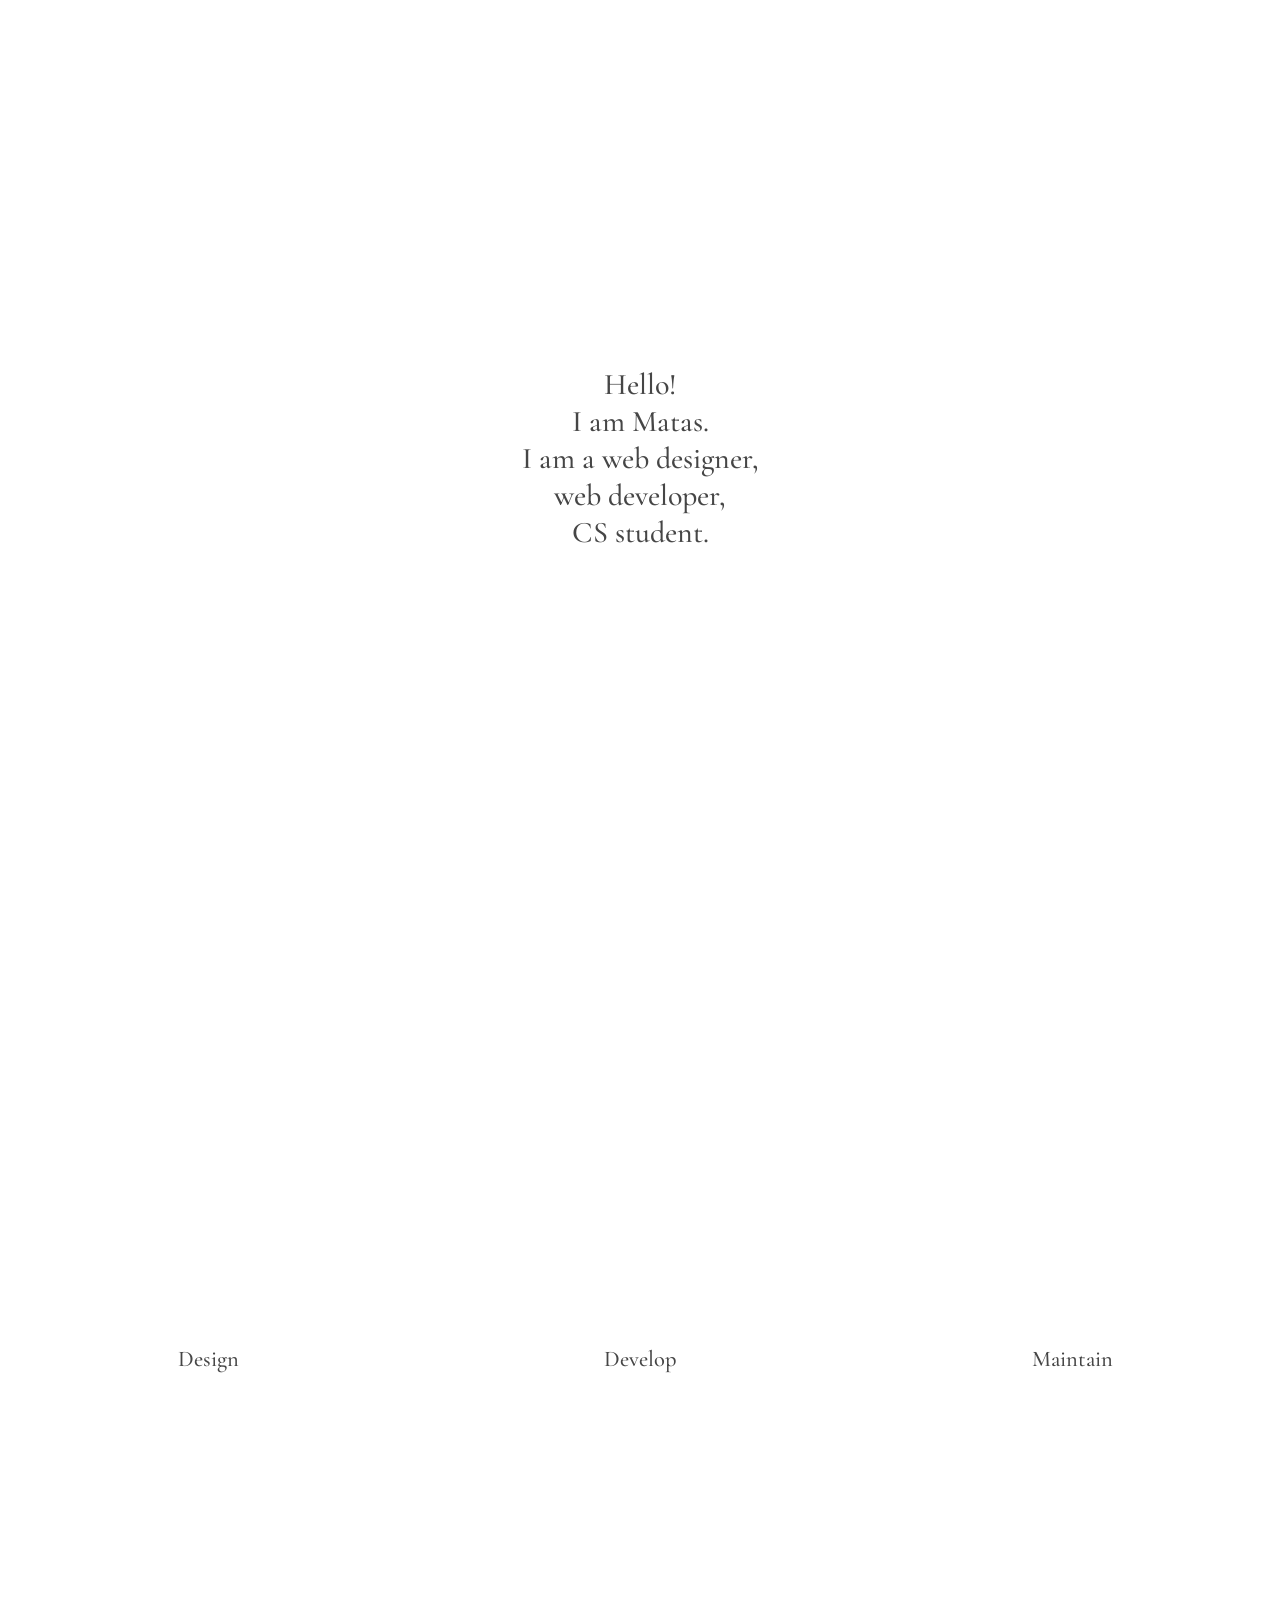
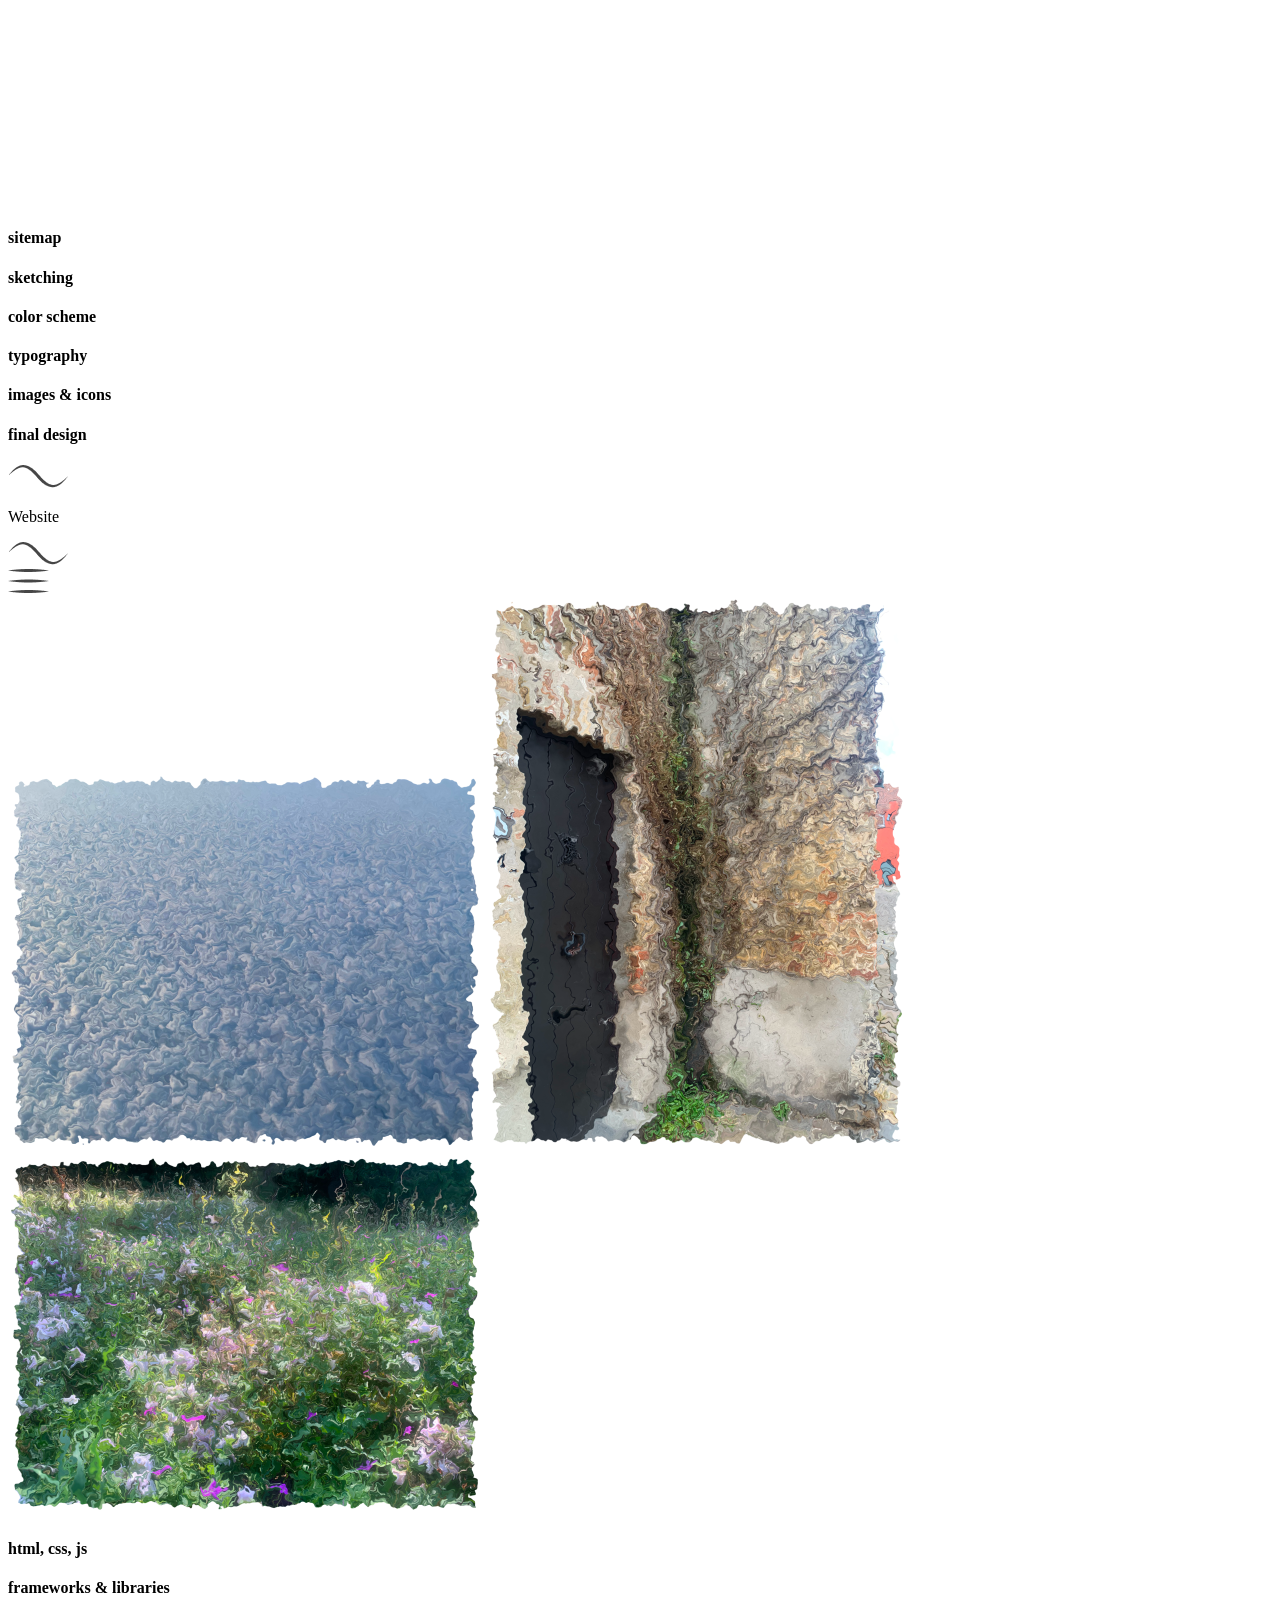
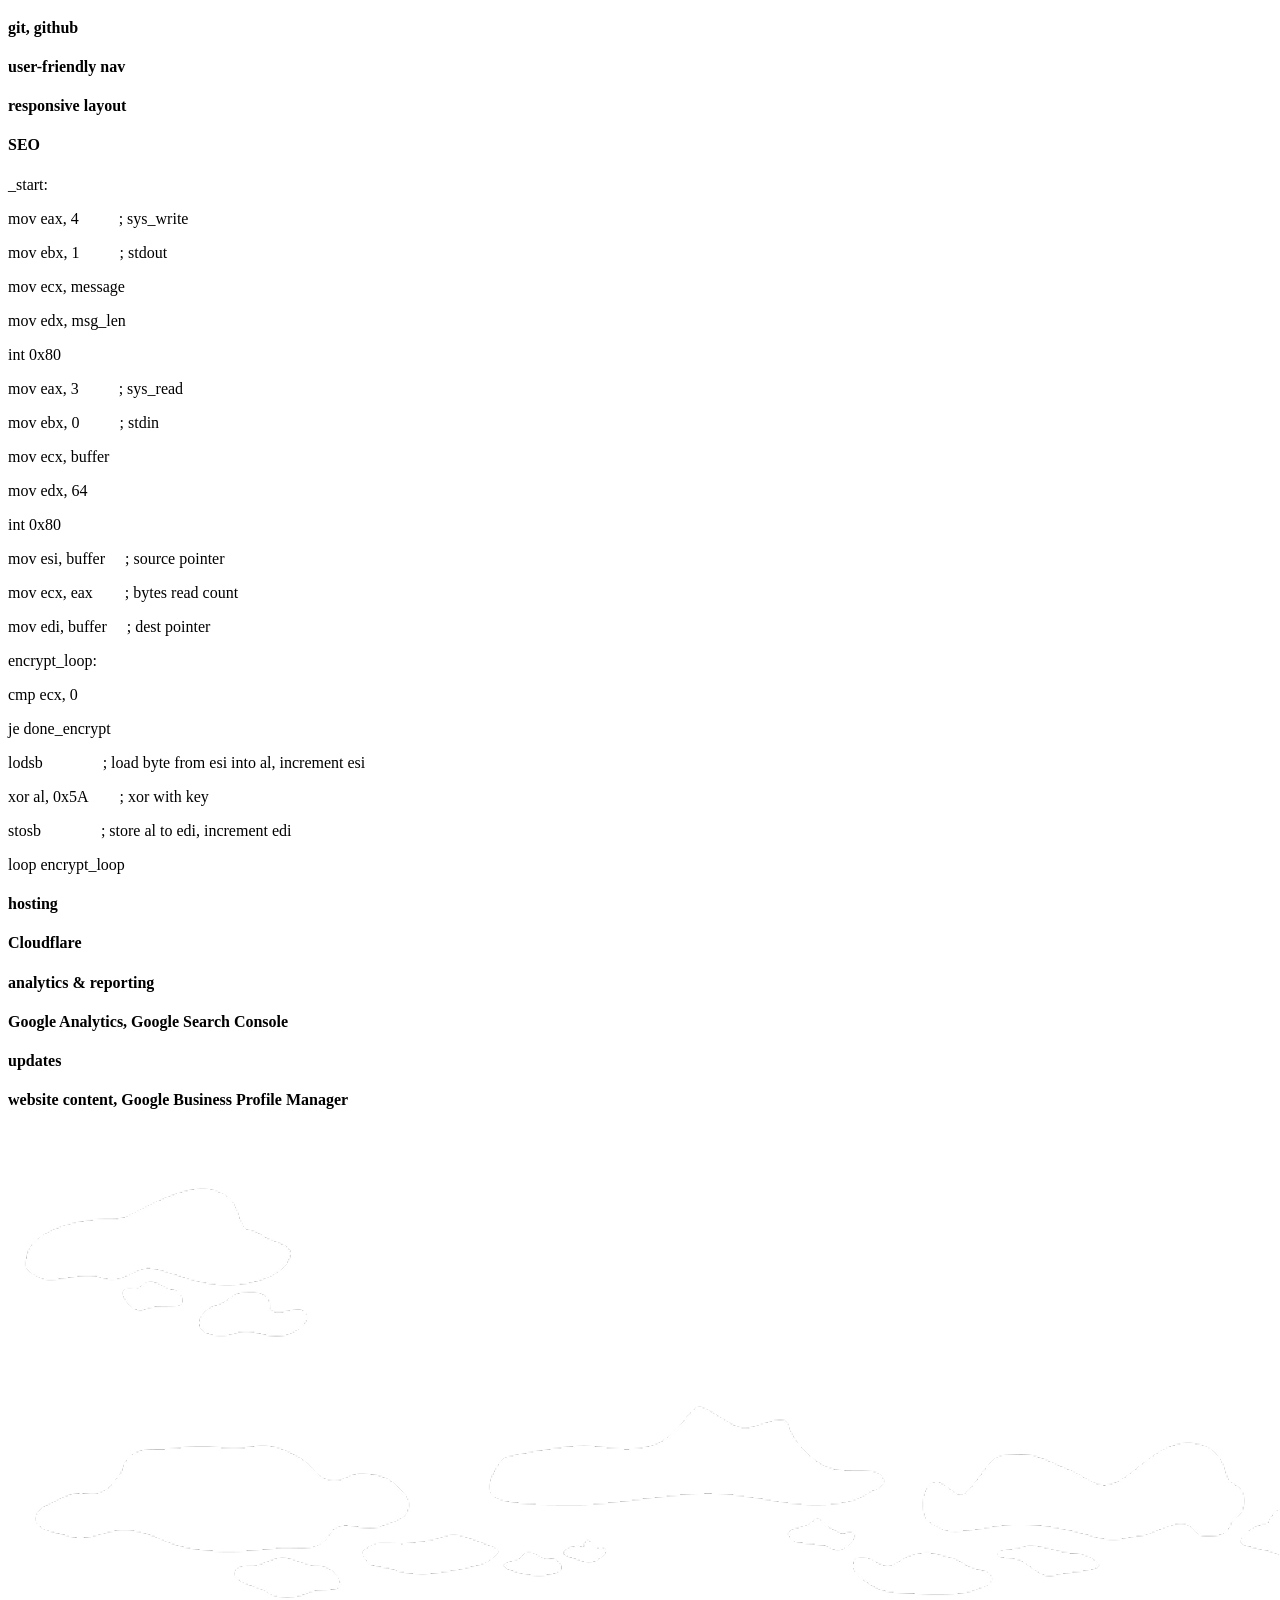
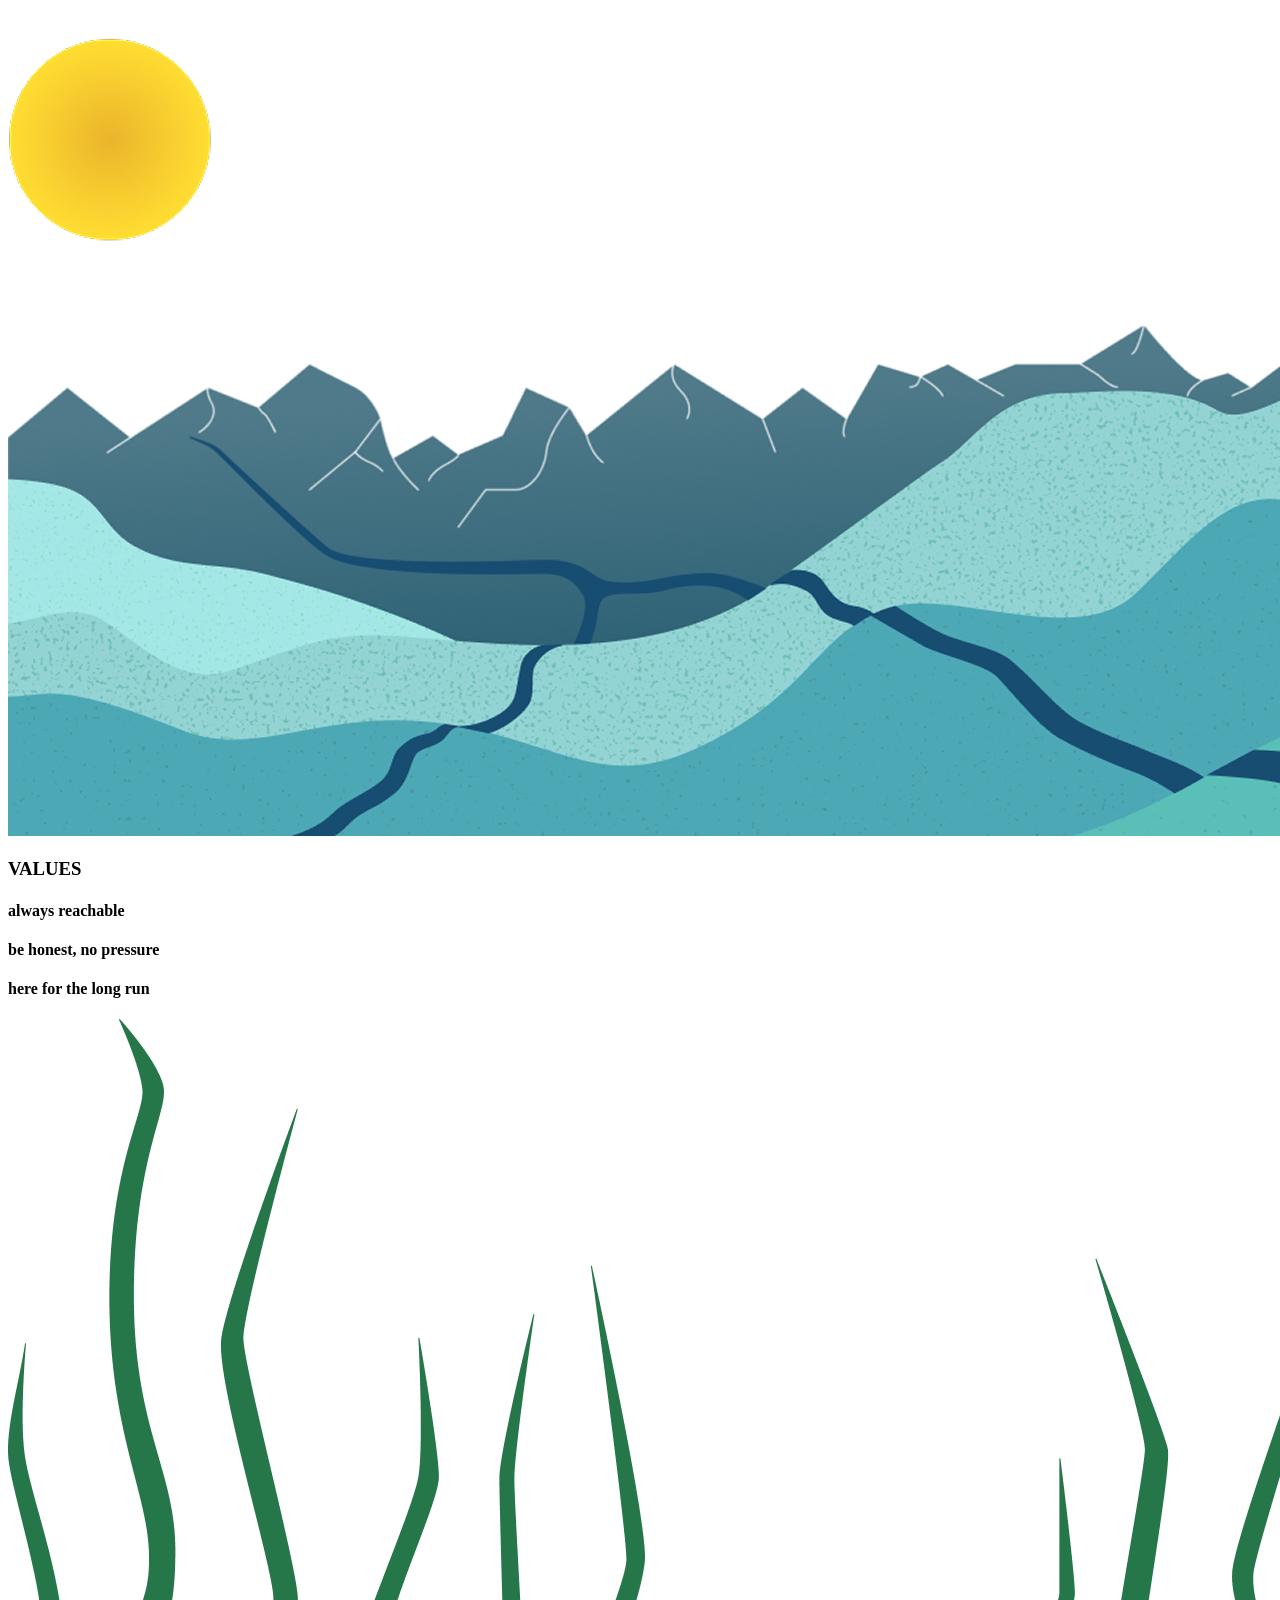
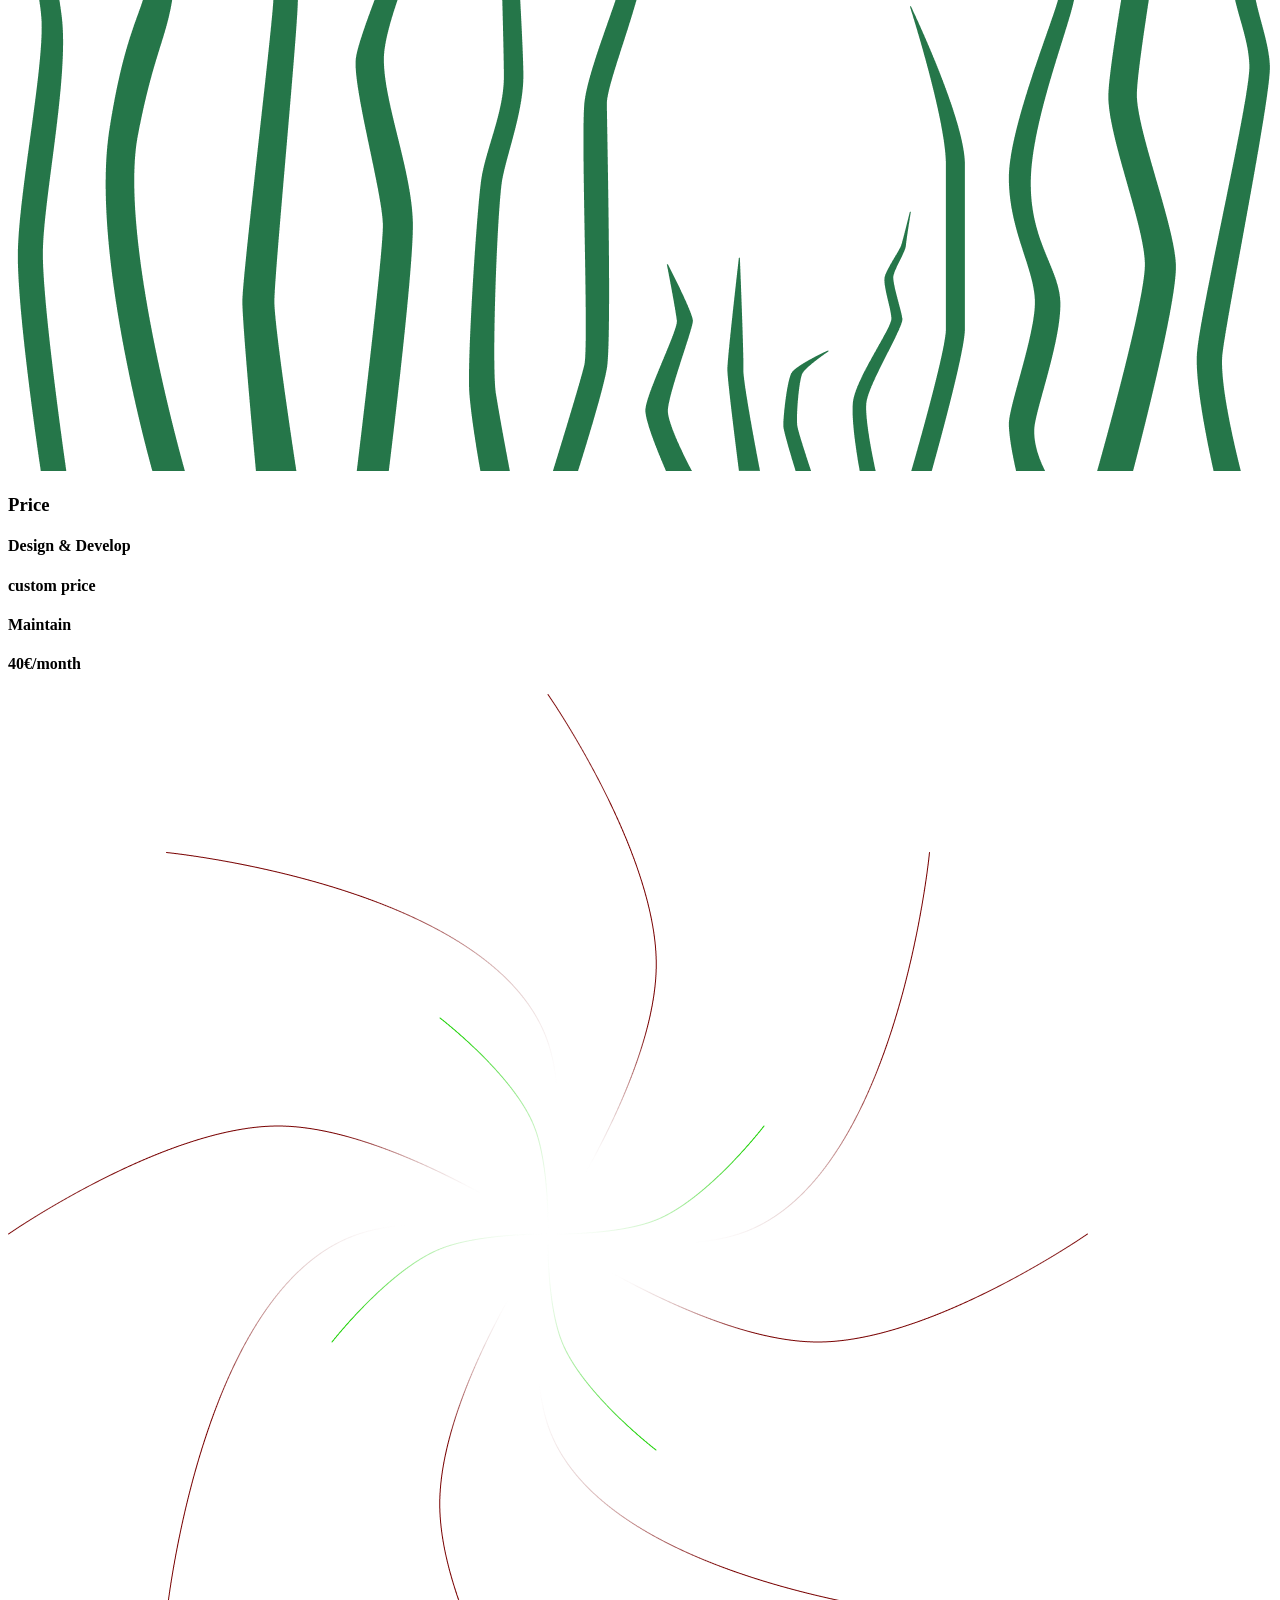
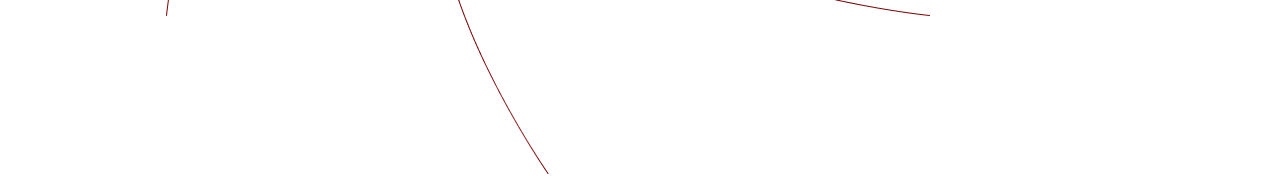
<file: webdev/index.html>
<!doctype html>
<html lang="en">
  <head>
    <meta charset="UTF-8" />
    <meta name="viewport" content="width=device-width, initial-scale=1.0" />
    <title>matas pajarskas</title>

    <link rel="preconnect" href="https://fonts.googleapis.com" />
    <link rel="preconnect" href="https://fonts.gstatic.com" crossorigin />
    <link
      href="https://fonts.googleapis.com/css2?family=Cormorant+Garamond:ital,wght@0,300;0,400;0,500;0,600;0,700;1,300;1,400;1,500;1,600;1,700&display=swap"
      rel="stylesheet"
    />

    <link
      rel="apple-touch-icon"
      sizes="180x180"
      href="../apple-touch-icon.png"
    />
    <link
      rel="icon"
      type="image/png"
      sizes="32x32"
      href="../favicon-32x32.png"
    />
    <link
      rel="icon"
      type="image/png"
      sizes="16x16"
      href="../favicon-16x16.png"
    />
    <link rel="manifest" href="../site.webmanifest" />
    <link rel="stylesheet" href="styles.css" />
  </head>
  <body>
    <!-- Slide One -->
    <div class="hello-div">
      <h1>
        Hello! <br />
        I am Matas. <br />
        I am a web designer, <br />
        web developer, <br />
        CS student.
      </h1>
    </div>

    <!-- Slide Two -->
    <div class="design-develop-maintain-div">
      <h2>Design</h2>
      <h2>Develop</h2>
      <h2>Maintain</h2>
    </div>

    <div>
      <h4>sitemap</h4>
      <h4>sketching</h4>
      <h4>color scheme</h4>
      <h4>typography</h4>
      <h4>images & icons</h4>
      <h4>final design</h4>
    </div>
    <!-- _content_ -->
    <div class="design-visuals">
      <div>
        <img src="../assets/images/wave1.png" alt="Wave 1" />
        <p>Website</p>
        <img src="../assets/images/wave2.png" alt="Wave 2" />
      </div>
      <div><img src="../assets/images/menu.png" alt="Menu" /></div>
      <div>
        <img src="../assets/images/img-clouds.png" alt="Clouds" />
        <img src="../assets/images/img-door.png" alt="Door" />
        <img src="../assets/images/img-flowers.png" alt="Flowers" />
      </div>
    </div>

    <!-- Slide Three -->
    <div>
      <h4>html, css, js</h4>
      <h4>frameworks & libraries</h4>
      <h4>git, github</h4>
      <h4>user-friendly nav</h4>
      <h4>responsive layout</h4>
      <h4>SEO</h4>
    </div>

    <!-- _content_ -->
    <div>
      <div>
        <p>_start:</p>
      </div>
      <div>
        <p>mov eax, 4          ; sys_write</p>
        <p>mov ebx, 1          ; stdout</p>
        <p>mov ecx, message</p>
        <p>mov edx, msg_len</p>
        <p>int 0x80</p>
      </div>
      <div>
        <p>mov eax, 3          ; sys_read</p>
        <p>mov ebx, 0          ; stdin</p>
        <p>mov ecx, buffer</p>
        <p>mov edx, 64</p>
        <p>int 0x80</p>
      </div>
      <div>
        <p>mov esi, buffer     ; source pointer</p>
        <p>mov ecx, eax        ; bytes read count</p>
        <p>mov edi, buffer     ; dest pointer</p>
      </div>
      <div>
        <p>encrypt_loop:</p>
      </div>
      <div>
        <p>cmp ecx, 0</p>
        <p>je done_encrypt</p>
        <p>lodsb               ; load byte from esi into al, increment esi</p>
        <p>xor al, 0x5A        ; xor with key</p>
        <p>stosb               ; store al to edi, increment edi</p>
        <p>loop encrypt_loop</p>
      </div>
    </div>

    <!-- Slide Four -->
    <div>
      <div>
        <h4>hosting</h4>
        <h4>Cloudflare</h4>
      </div>
      <div>
        <h4>analytics & reporting</h4>
        <h4>Google Analytics, Google Search Console</h4>
      </div>
      <div>
        <h4>updates</h4>
        <h4>website content, Google Business Profile Manager</h4>
      </div>
    </div>

    <!-- _content_ -->
    <div>
      <img src="../assets/images/clouds-left.png" alt="Clouds Left" />
      <img src="../assets/images/clouds-right.png" alt="Clouds Right" />
      <img src="../assets/images/sun.png" alt="Sun" />
      <img src="../assets/images/mountains.png" alt="Mountains" />
    </div>

    <!-- Slide Five -->
    <h3>VALUES</h3>
    <div>
      <h4>always reachable</h4>
      <h4>be honest, no pressure</h4>
      <h4>here for the long run</h4>
    </div>

    <!-- _content_ -->
    <div>
      <img src="../assets/images/grass.png" alt="Grass" />
    </div>

    <!-- Slide Six -->
    <h3>Price</h3>
    <div>
      <h4>Design & Develop</h4>
      <h4>custom price</h4>
      <h4>Maintain</h4>
      <h4>40€/month</h4>
    </div>

    <!-- Slide Seven -->
    <div><img src="../assets/images/flower.png" alt="Flower" /></div>
  </body>
</html>
</file>
<file: webdev/styles.css>
.hello-div {
  display: flex;
  justify-content: center;
  align-items: center;
  height: 100vh;
  text-align: center;
  font-family: "Cormorant Garamond", serif;
  font-weight: 500;
  font-size: 15px;
  color: #464646;
}

.design-develop-maintain-div {
  display: grid;
  grid-template-columns: 1fr 1fr 1fr;
  gap: 2rem;
  height: 100vh;
  font-family: "Cormorant Garamond", serif;
  font-weight: 500;
  color: #464646;
  font-size: 15px;
  place-items: center;
}

h1,
h2 {
  font-weight: inherit;
}
</file>
